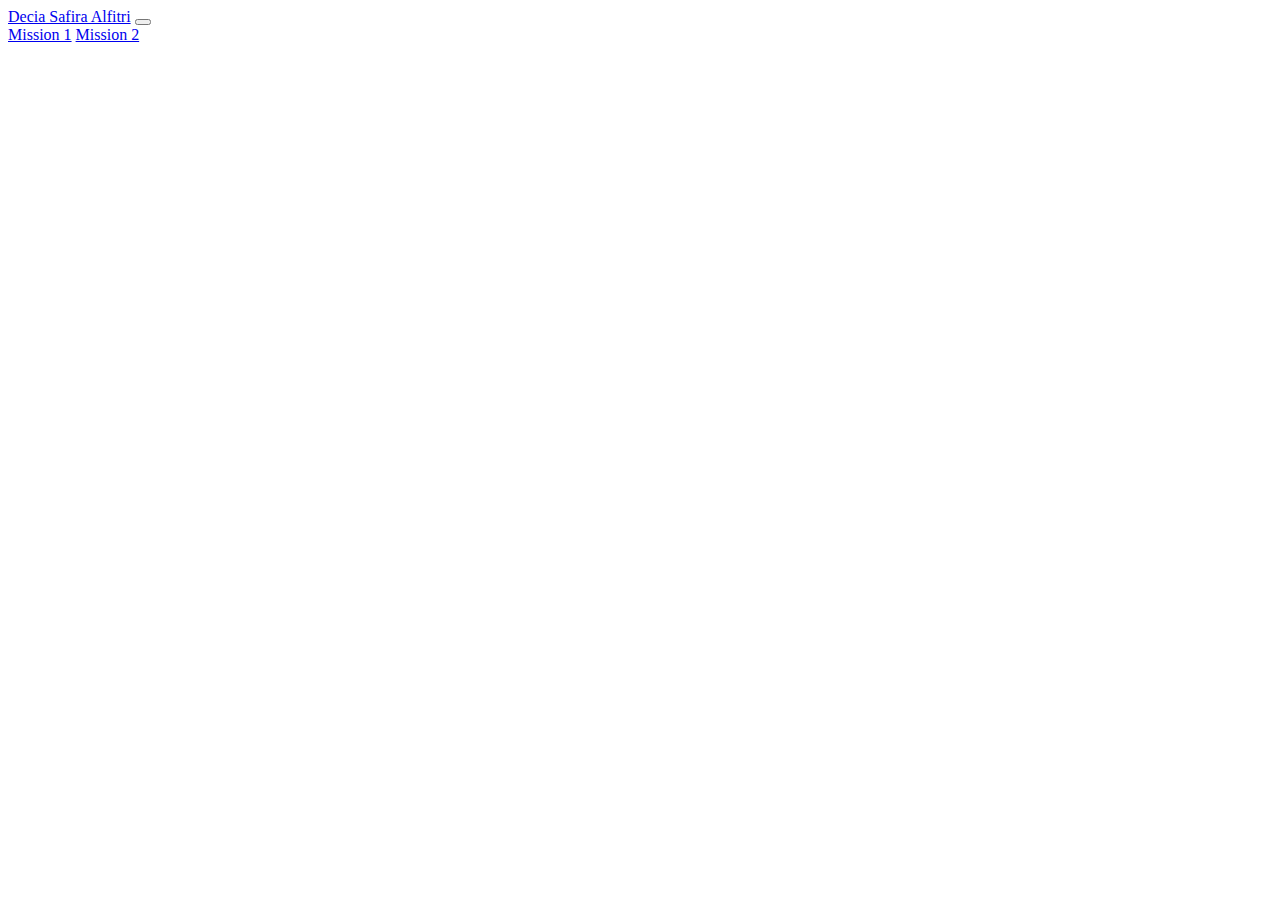
<file: index.html>
<!doctype html>
<html lang="en">
  <head>
    <meta charset="utf-8">
    <meta name="viewport" content="width=device-width, initial-scale=1">
    <title>Bootstrap demo</title>
    <link href="https://cdn.jsdelivr.net/npm/bootstrap@5.2.0/dist/css/bootstrap.min.css" rel="stylesheet" integrity="sha384-gH2yIJqKdNHPEq0n4Mqa/HGKIhSkIHeL5AyhkYV8i59U5AR6csBvApHHNl/vI1Bx" crossorigin="anonymous">
  </head>
  <body>
    <nav class="navbar navbar-expand-lg bg-warning bg-gradient">
      <div class="container-fluid">
        <a class="navbar-brand" href="#">Decia Safira Alfitri</a>
        <button class="navbar-toggler" type="button" data-bs-toggle="collapse" data-bs-target="#navbarNavAltMarkup" aria-controls="navbarNavAltMarkup" aria-expanded="false" aria-label="Toggle navigation">
          <span class="navbar-toggler-icon"></span>
        </button>
        <div class="collapse navbar-collapse" id="navbarNavAltMarkup">
          <div class="navbar-nav">
            <a class="nav-link active" aria-current="page" href="mission1_webdev/tugas_1/index.html">Mission 1</a>
            <a class="nav-link" href="mission2_webdev/index.html">Mission 2</a>
          </div>
        </div>
      </div>
    </nav>
    

    <script src="https://cdn.jsdelivr.net/npm/bootstrap@5.2.0/dist/js/bootstrap.bundle.min.js" integrity="sha384-A3rJD856KowSb7dwlZdYEkO39Gagi7vIsF0jrRAoQmDKKtQBHUuLZ9AsSv4jD4Xa" crossorigin="anonymous"></script>
  </body>
</html>
</file>
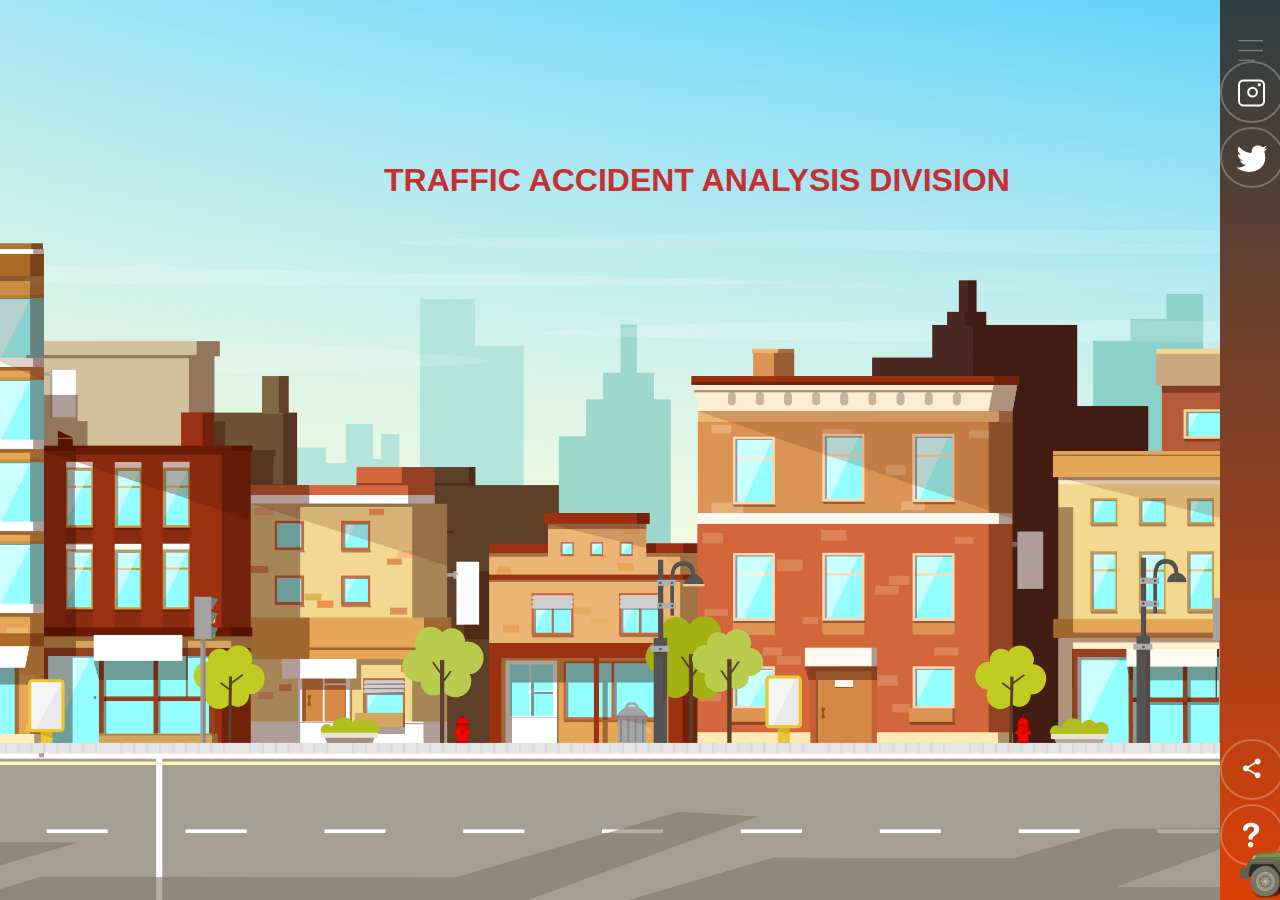
<file: mission2_webdev/index.html>
<!DOCTYPE html>
<html lang="en">
<head>
    <meta charset="UTF-8">
    <meta http-equiv="X-UA-Compatible" content="IE=edge">
    <meta name="viewport" content="width=device-width, initial-scale=1.0">
    <title>Tugas 3 Decia</title>
    <link rel="stylesheet" href="tugas 3 style.css">
</head>
<body>
    <div class="hero">
        <!-- <div class="navbar">
            <button type="button">Decia Safira Alfitri</button> -->
    </div>
    <div class="content">
        <!-- <small> </small> -->
        <h1>TRAFFIC ACCIDENT ANALYSIS DIVISION</h1>
    </div>
    <div class="side-bar">
        <img src="menu.png" class="menu">
        <div class="social-link">
            <img src="ig.png">
            <img src="tw.png">
        </div>
        <div class="useful-links">
            <img src="share.png">
            <img src="info.png">
        </div>
        <div class="car">
            <img src="mobil.png">
        </div>
    </div>

    
</body>
</html>
</file>
<file: mission2_webdev/tugas 3 style.css>
*{
    margin: 0;
    padding: 0;
    font-family: sans-serif;
}
.hero{
    width: 100%;
    height: 100vh;
    background-image: url(bg.jpg);
    background-size:cover;
    background-position: center;
    position: relative;
    overflow: hidden;
}
.navbar{
    width: 85%;
    height: 15%;
    margin: auto;
    display: flex;
    align-items: center;
    justify-content: space-between;
}
.button{
    color: #fbfcfd;
    padding: 10px 25px;
    background: transparent;
    border: 1px solid #fff;
    border-radius: 20px;
    outline: none;
    cursor: pointer;
}
.content{
    color:#c63030;
    position: absolute;
    top: 20%;
    left: 30%;
    transform: translateY(-50%);
    z-index: 2;
}
.h1{
    font-size: 80px;
    margin: 10px 0px 30px;
    line-height: 100px;
}
.side-bar{
    width: 60px;
    height: 100vh;
    background: linear-gradient(#2e3f41, #dc4007);
    position: absolute;
    right: 0;
    top: 0;
}
.menu{
    display: block;
    width: 25px;
    margin: 40px auto 0;
    cursor: pointer;
}
.social-links img, useful-links img{
    width: 10px;
    margin: 5px auto;
    cursor: pointer;
}
.social-links{
    width: 50px;
    text-align: center;
    position: absolute;
    top: 50%;
    transform: translateY(-50%);
}
.useful-links{
    width: 50px;
    text-align: center;
    position: absolute;
    bottom: 30px;
}
.car img{
    width: 200px;
    animation: car 7s linear infinite;
}
.car{
    width: 100%;
    display: flex;
    align-items: center;
    justify-content: space-around;
    position: absolute;
    bottom: 0;  
}

@keyframes car{
    0%{
        transform: translateX(0);
        opacity: 1;
    }
    50%{
        opacity: 1;
    }
    70%{
        opacity: 1;
    }
    100%{
        transform: translateX(-250vh);
        opacity: 1;
    }
}
</file>
